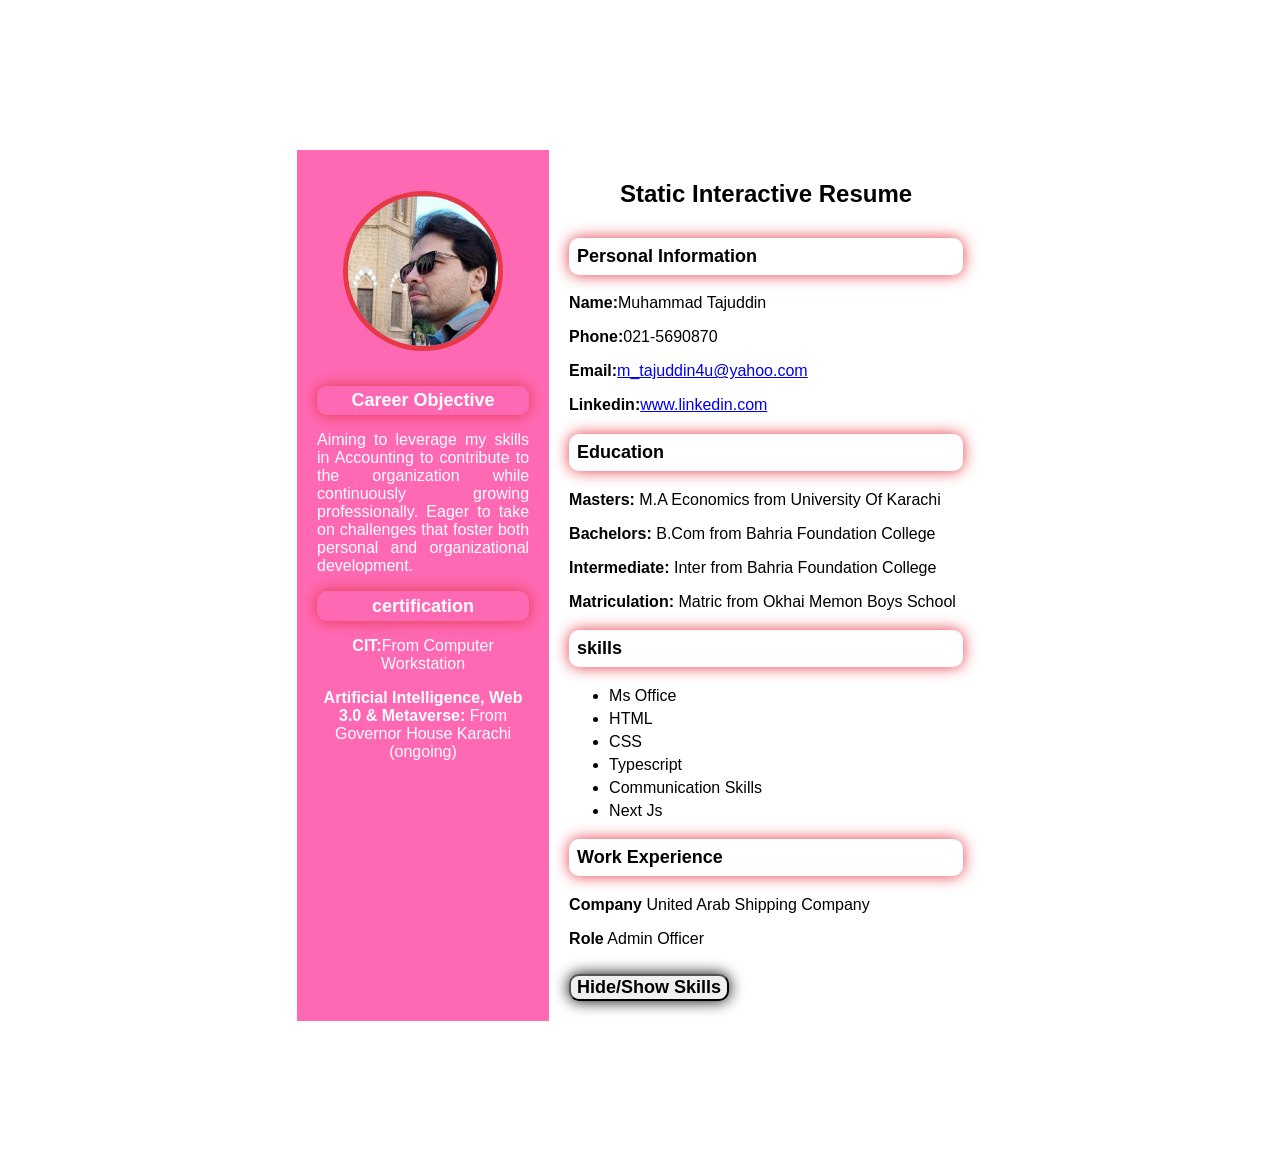
<file: Milestone 1-2/index.html>
<!DOCTYPE html>
<html lang="en">
<head>
    <meta charset="UTF-8">
    <meta name="viewport" content="width=device-width, initial-scale=1.0">
    <title>Static Interactive Resume</title>
    <link rel="stylesheet" href="style.css">
</head>
<body>
    <div class="resume-container">
    <div class="left-section">
    <img src="my pic.jpg" alt="profile picture" class="profile-picture">
    <section id="objective">
        <h3 style="color: white">Career Objective</h3>
        <p style="text-align: justify; hyphens: auto;">Aiming to leverage my skills in Accounting to contribute to the organization while continuously growing professionally. Eager to take on challenges that foster both personal and organizational development.</p>
    </section>

    <section id="certification">
        <h3 style="color: white">certification</h3>
        <p><b>CIT:</b>From Computer Workstation</p>
        <p><b>Artificial Intelligence, Web 3.0 & Metaverse:</b> From Governor House Karachi (ongoing)</p>
    </section>
    </div>

    <div class="right-section">
        <h1>Static Interactive Resume</h1>
        <section id="personal-info">
            <h3>Personal Information</h3>
            <p><b>Name:</b>Muhammad Tajuddin</p>
            <p><b>Phone:</b>021-5690870</p>
            <p><b>Email:</b><a href="mailto:m_tajuddin4u@yahoo.com">m_tajuddin4u@yahoo.com</a></p>
            <p><b>Linkedin:</b><a href="https://www.linkedin.com/in/">www.linkedin.com</a></p>
        </section>

        <section id="education">
            <h3>Education</h3>
            <p><b>Masters:</b> M.A Economics from University Of Karachi</p>
            <p><b>Bachelors:</b> B.Com from Bahria Foundation College</p>
            <p><b>Intermediate:</b> Inter from Bahria Foundation College</p>
            <p><b>Matriculation:</b> Matric from Okhai Memon Boys School</p>
        </section>

        <section id="skills">
            <h3>skills</h3>
            <ul>
                <li>Ms Office</li>
                <li>HTML</li>
                <li>CSS</li>
                <li>Typescript</li>
                <li>Communication Skills</li>
                <li>Next Js</li>
            </ul>
        </section>

        <section id="work-experience">
            <h3>Work Experience</h3>
            <p><b>Company</b> United Arab Shipping Company</p>
            <p><b>Role</b> Admin Officer</p>
        </section>
        <button id="toggle-skills"><b>Hide/Show Skills</b></button>

    </div>
</div>
<script src="script.ts"></script>
</body>
</html>
</file>
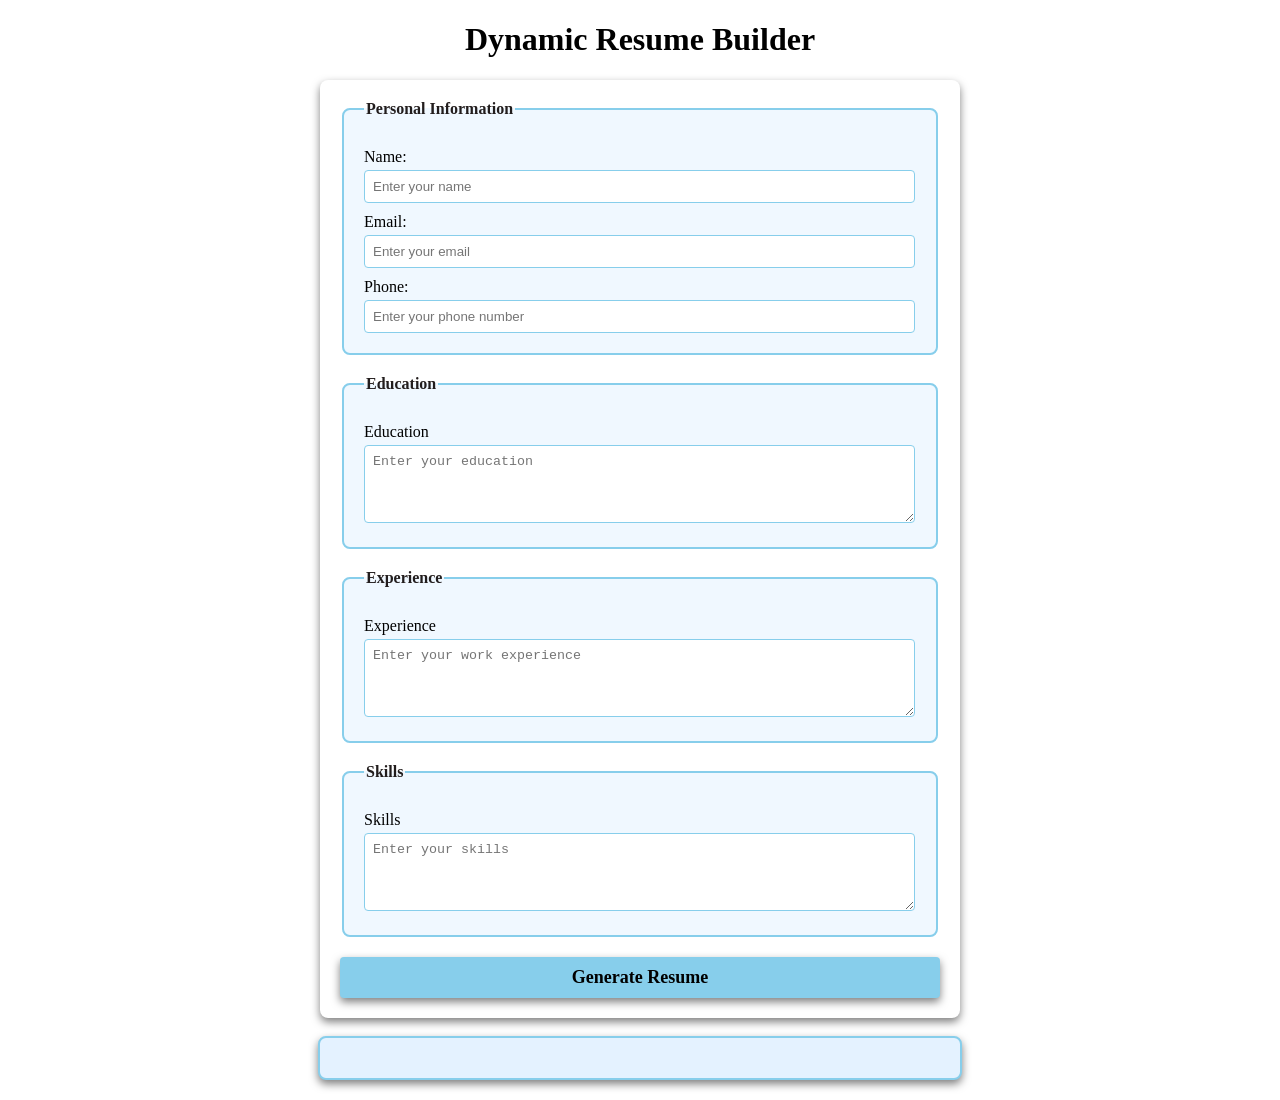
<file: Milestone 3/index.html>
<!DOCTYPE html>
<html lang="en">
<head>
    <meta charset="UTF-8">
    <meta name="viewport" content="width=device-width, initial-scale=1.0">
    <title>Dynamic Resume Builder</title>
    <link rel="stylesheet" href="style.css">
</head>
<body>
    <h1>Dynamic Resume Builder</h1>
    <form id="resume-form">
        <fieldset>
            <legend>Personal Information</legend>
            <label for="name">Name:</label>
            <input type="name" id="name" placeholder="Enter your name" required>

            <label for="email">Email:</label>
            <input type="email" id="email" placeholder="Enter your email" required>

            <label for="phone">Phone:</label>
            <input type="tel" id="phone" placeholder="Enter your phone number" required>
        </fieldset>

        <fieldset>
            <legend>Education</legend>
            <label for="education">Education</label>
            <textarea id="education" placeholder="Enter your education" rows="4" required></textarea>
        </fieldset>

        <fieldset>
            <legend>Experience</legend>
            <label for="experience">Experience</label>
            <textarea id="experience" placeholder="Enter your work experience" rows="4" required></textarea> 
        </fieldset>

        <fieldset>
            <legend>Skills</legend>
            <label for="skills">Skills</label>
            <textarea id="skills" placeholder="Enter your skills" rows="4" required></textarea> 
        </fieldset>

        <button type="submit"><b>Generate Resume</b></button>


    </form>
    <br>
    <div id="resume-display"></div>

    <script src="script.js"></script>
</body>
</html>
</file>
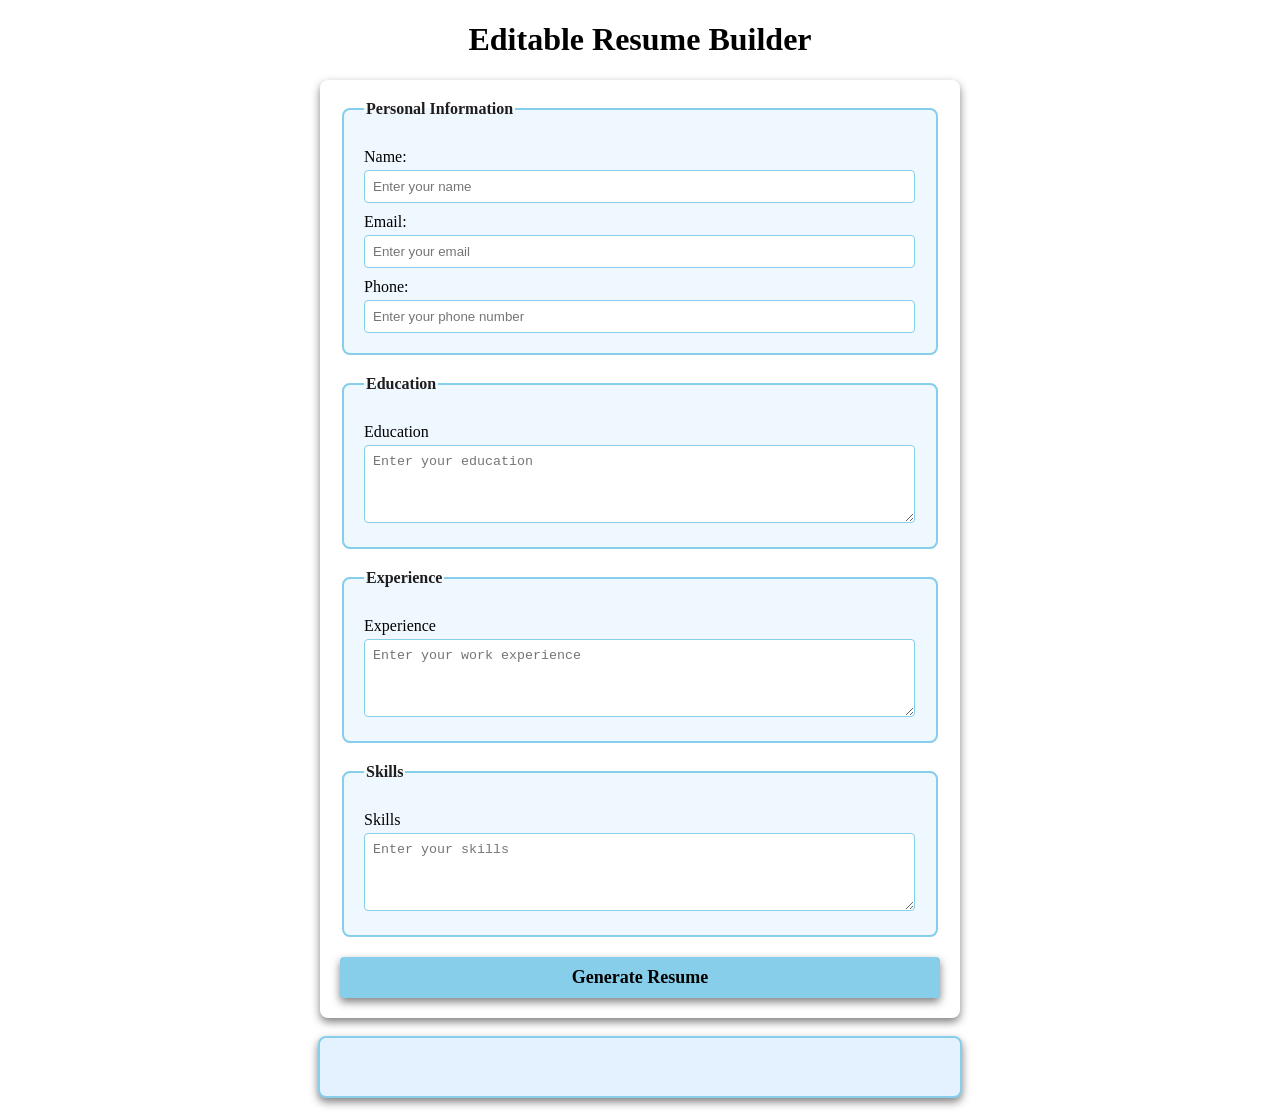
<file: Milestone 4/index.html>
<!DOCTYPE html>
<html lang="en">
<head>
    <meta charset="UTF-8">
    <meta name="viewport" content="width=device-width, initial-scale=1.0">
    <title>Editable Resume Builder</title>
    <link rel="stylesheet" href="style.css">
</head>
<body>
    <h1>Editable Resume Builder</h1>
    <form id="resume-form">
        <fieldset>
            <legend>Personal Information</legend>
            <label for="name">Name:</label>
            <input type="name" id="name" placeholder="Enter your name" required>

            <label for="email">Email:</label>
            <input type="email" id="email" placeholder="Enter your email" required>

            <label for="phone">Phone:</label>
            <input type="tel" id="phone" placeholder="Enter your phone number" required>
        </fieldset>

        <fieldset>
            <legend>Education</legend>
            <label for="education">Education</label>
            <textarea id="education" placeholder="Enter your education" rows="4" required></textarea>
        </fieldset>

        <fieldset>
            <legend>Experience</legend>
            <label for="experience">Experience</label>
            <textarea id="experience" placeholder="Enter your work experience" rows="4" required></textarea> 
        </fieldset>

        <fieldset>
            <legend>Skills</legend>
            <label for="skills">Skills</label>
            <textarea id="skills" placeholder="Enter your skills" rows="4" required></textarea> 
        </fieldset>

        <button type="submit"><b>Generate Resume</b></button>


    </form>
    <br>
    <div id="resume-display" contenteditable="true"></div>

    <script src="script.js"></script>
</body>
</html>
</file>
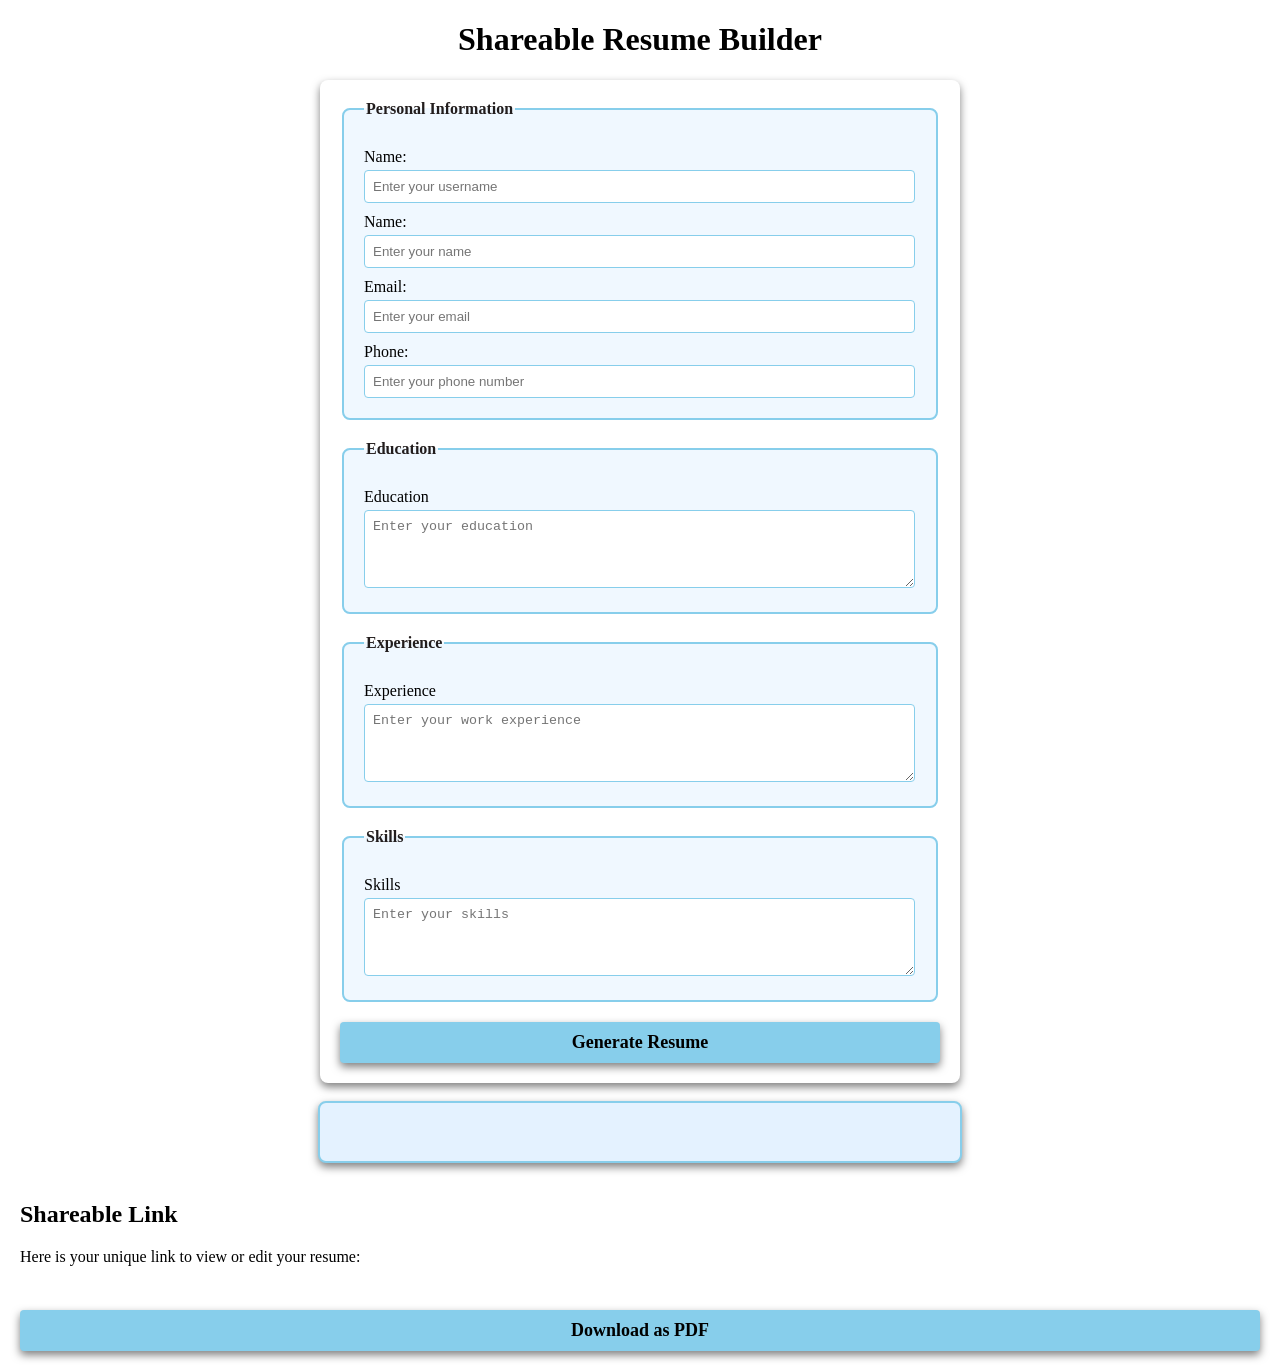
<file: Milestone 5/index.html>
<!DOCTYPE html>
<html lang="en">
<head>
    <meta charset="UTF-8">
    <meta name="viewport" content="width=device-width, initial-scale=1.0">
    <title>Shareable Resume Builder</title>
    <link rel="stylesheet" href="style.css">
</head>
<body>
    <h1>Shareable Resume Builder</h1>
    <form id="resume-form">
        <fieldset>
            <legend>Personal Information</legend>

            <label for="username">Name:</label>
            <input type="text" id="username" placeholder="Enter your username" required>

            <label for="name">Name:</label>
            <input type="name" id="name" placeholder="Enter your name" required>

            <label for="email">Email:</label>
            <input type="email" id="email" placeholder="Enter your email" required>

            <label for="phone">Phone:</label>
            <input type="tel" id="phone" placeholder="Enter your phone number" required>
        </fieldset>

        <fieldset>
            <legend>Education</legend>
            <label for="education">Education</label>
            <textarea id="education" placeholder="Enter your education" rows="4" required></textarea>
        </fieldset>

        <fieldset>
            <legend>Experience</legend>
            <label for="experience">Experience</label>
            <textarea id="experience" placeholder="Enter your work experience" rows="4" required></textarea> 
        </fieldset>

        <fieldset>
            <legend>Skills</legend>
            <label for="skills">Skills</label>
            <textarea id="skills" placeholder="Enter your skills" rows="4" required></textarea> 
        </fieldset>

        <button type="submit"><b>Generate Resume</b></button>


    </form>
    <br>
    <div id="resume-display" contenteditable="true"></div>

    <br>

    <div id="shareable-link-container" style="display: none;"></div>
    <h2>Shareable Link</h2>
    <p>Here is your unique link to view or edit your resume:</p>
    <a href="#" id="shareable-link" target="_blank"></a>
    <br>
    <button id="download-pdf"><b>Download as PDF</b></button>

    <script src="script.js"></script>
</body>
</html>
</file>
<file: Milestone 1-2/style.css>
body {
    font-family: Arial, Helvetica, sans-serif;
    background-color: white;
    margin: 0;
    padding: 150px;
}

.resume-container {
    display: flex;
    background-color: white; 
    width: 70%; 
    margin: 0 auto;
    border-radius: 10px;
    box-shadow: 0 0 20px rgba(0. 0. 0. 0. 1);
}

.left-section {  
    background-color: hotpink;
    color: white;
    padding: 20px;
    width: 35%;
    text-align: center;
    border-right: spx solid #e63946;
}

.profile-picture {
    width: 150px;
    height: 150px;
    margin-top: 10%;
    border-radius: 50%;
    border: 5px solid #e63946;
    margin-bottom: 20px;
}

h1 {
    font-size: 24px;
    margin: 10px 0;
    margin-bottom: 30px;
    text-align: center;
}

h3 {
    font-size: 18px;
    padding: 2%;
    margin: 20px 0 10px;
    color: black;
    border-radius: 10px;
    box-shadow: 0 0 15px #e63946;
    margin-top: 5%;
    margin-bottom: 5%;
    }

    ul {
        list-style-type: fill round;
        padding: 10;
        margin: 10px 0;
    }

    ul li {
        margin: 5px 0;
    }

    .right-section {
        padding: 20px;
        width: 65%;
    }

    button {
        font-family: Arial, Helvetica, sans-serif;
        border-radius: 10px;
        box-shadow: 0 0 15px black;
        cursor: pointer;
        margin-top: 10px;
        font-size: 18px;
    }

    button:hover {
        background-color: #ff737c;
    }
</file>
<file: Milestone 3/style.css>
body {
    font-family: 'Times New Roman', Times, serif;
    margin: 20px;
    padding: 0;
    background-color: white;
}

form {
    margin: auto;
    background-color: blue(228, 242, 255);
    border-radius: 8px;
    box-shadow: 0 4px 8px rgba(0, 0, 0, 0.5);
    padding: 20px;
    max-width: 600px;
}

h1 {
    text-align: center;
    color: black;
}

fieldset {
    border: 2px solid skyblue;
    border-radius: 8px;
    padding: 20px;
    margin-bottom: 20px;
    background-color: aliceblue;
}

legend {
    font-weight: bold;
    text-align: left;
    color: rgb(34, 29, 29);
}

label {
    display: block;
    margin-top: 10px;
    color: black;

}

input,textarea {
    margin-top: 4px;
    padding: 8px;
    width: calc(100% - 1px);
    border: 1px solid skyblue;
    border-radius: 4px;
    box-sizing: border-box;
}

button {
    display: block;
    width: 100%;
    background-color: skyblue;
    color: black;
    border: none;
    border-radius: 4px;
    box-shadow: 0 4px 8px rgba(0, 0, 0, 0.5);
    margin-top: 10px;
    font-size: 18px;
    font-family: 'Times New Roman', Times, serif;
    padding: 10px;
    cursor: pointer;
}

button :hover {
    color: blue;
}

#resume-display {
    max-width: 600px;
    margin: auto;
    padding: 20px;
    border: 2px solid skyblue;
    border-radius: 8px;
    background-color: rgb(228, 242, 255);
    box-shadow: 0 4px 8px rgba(0, 0, 0, 0.5);
}

#resume-display h2 {
    color: black;
}
</file>
<file: Milestone 4/style.css>
body {
    font-family: 'Times New Roman', Times, serif;
    margin: 20px;
    padding: 0;
    background-color: white;
}

form {
    margin: auto;
    background-color: blue(228, 242, 255);
    border-radius: 8px;
    box-shadow: 0 4px 8px rgba(0, 0, 0, 0.5);
    padding: 20px;
    max-width: 600px;
}

h1 {
    text-align: center;
    color: black;
}

fieldset {
    border: 2px solid skyblue;
    border-radius: 8px;
    padding: 20px;
    margin-bottom: 20px;
    background-color: aliceblue;
}

legend {
    font-weight: bold;
    text-align: left;
    color: rgb(34, 29, 29);
}

label {
    display: block;
    margin-top: 10px;
    color: black;

}

input,textarea {
    margin-top: 4px;
    padding: 8px;
    width: calc(100% - 1px);
    border: 1px solid skyblue;
    border-radius: 4px;
    box-sizing: border-box;
}

button {
    display: block;
    width: 100%;
    background-color: skyblue;
    color: black;
    border: none;
    border-radius: 4px;
    box-shadow: 0 4px 8px rgba(0, 0, 0, 0.5);
    margin-top: 10px;
    font-size: 18px;
    font-family: 'Times New Roman', Times, serif;
    padding: 10px;
    cursor: pointer;
}

button :hover {
    color: blue;
}

#resume-display {
    max-width: 600px;
    margin: auto;
    padding: 20px;
    border: 2px solid skyblue;
    border-radius: 8px;
    background-color: rgb(228, 242, 255);
    box-shadow: 0 4px 8px rgba(0, 0, 0, 0.5);
    outline: none;
}

#resume-display h2 {
    color: black;
}
</file>
<file: Milestone 5/style.css>
body {
    font-family: 'Times New Roman', Times, serif;
    margin: 20px;
    padding: 0;
    background-color: white;
}

form {
    margin: auto;
    background-color: blue(228, 242, 255);
    border-radius: 8px;
    box-shadow: 0 4px 8px rgba(0, 0, 0, 0.5);
    padding: 20px;
    max-width: 600px;
}

h1 {
    text-align: center;
    color: black;
}

fieldset {
    border: 2px solid skyblue;
    border-radius: 8px;
    padding: 20px;
    margin-bottom: 20px;
    background-color: aliceblue;
}

legend {
    font-weight: bold;
    text-align: left;
    color: rgb(34, 29, 29);
}

label {
    display: block;
    margin-top: 10px;
    color: black;

}

input,textarea {
    margin-top: 4px;
    padding: 8px;
    width: calc(100% - 1px);
    border: 1px solid skyblue;
    border-radius: 4px;
    box-sizing: border-box;
}

button {
    display: block;
    width: 100%;
    background-color: skyblue;
    color: black;
    border: none;
    border-radius: 4px;
    box-shadow: 0 4px 8px rgba(0, 0, 0, 0.5);
    margin-top: 10px;
    font-size: 18px;
    font-family: 'Times New Roman', Times, serif;
    padding: 10px;
    cursor: pointer;
}

button :hover {
    color: blue;
}

#resume-display {
    max-width: 600px;
    margin: auto;
    padding: 20px;
    border: 2px solid skyblue;
    border-radius: 8px;
    background-color: rgb(228, 242, 255);
    box-shadow: 0 4px 8px rgba(0, 0, 0, 0.5);
    outline: none;
}

#resume-display h2 {
    color: black;
}
</file>
